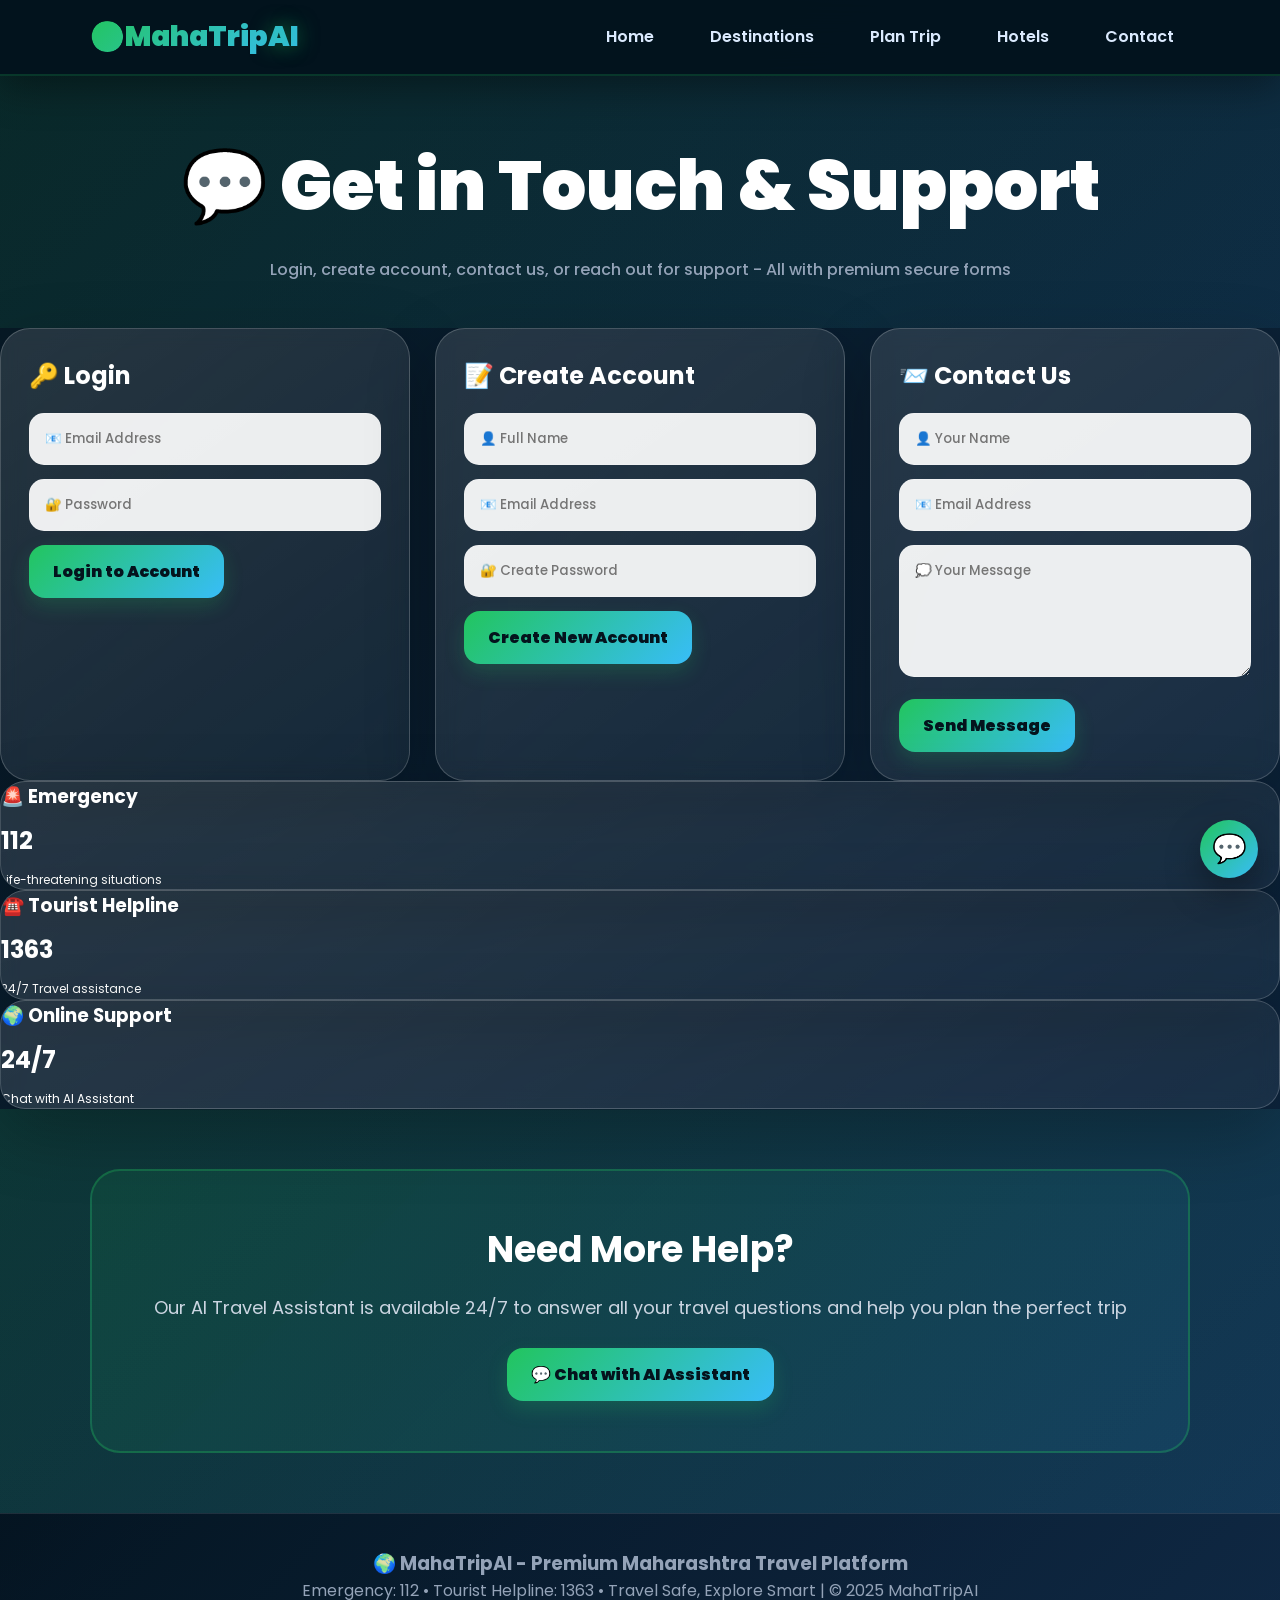
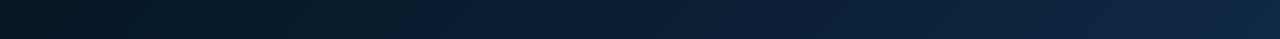
<file: contact.html>
<!DOCTYPE html><html><head><meta charset="UTF-8"><meta name="viewport" content="width=device-width,initial-scale=1"><title>💬 Contact & Support - MahaTrip</title><link href="https://fonts.googleapis.com/css2?family=Poppins:wght@300;400;600;800;900&display=swap" rel="stylesheet"><link rel="stylesheet" href="style.css"></head><body onload="layout()"><div class="page-head"><h1>💬 Get in Touch & Support</h1><p class="muted">Login, create account, contact us, or reach out for support - All with premium secure forms</p></div><section><div class="contact-wrap"><form class="glass form-card" onsubmit="validateForm(event)"><h2>🔑 Login</h2><input type="email" placeholder="📧 Email Address" required><input type="password" placeholder="🔐 Password" required minlength="6"><button class="btn">Login to Account</button></form><form class="glass form-card" onsubmit="validateForm(event)"><h2>📝 Create Account</h2><input placeholder="👤 Full Name" required><input type="email" placeholder="📧 Email Address" required><input type="password" placeholder="🔐 Create Password" required minlength="6"><button class="btn">Create New Account</button></form><form class="glass form-card" onsubmit="validateForm(event)"><h2>📨 Contact Us</h2><input placeholder="👤 Your Name" required><input type="email" placeholder="📧 Email Address" required><textarea placeholder="💭 Your Message" rows="5" required></textarea><button class="btn">Send Message</button></form></div></section><section><div class="feature-strip"><div class="glass"><h3>🚨 Emergency</h3><p style="font-size:24px;font-weight:bold;margin:10px 0">112</p><p style="font-size:12px">Life-threatening situations</p></div><div class="glass"><h3>☎️ Tourist Helpline</h3><p style="font-size:24px;font-weight:bold;margin:10px 0">1363</p><p style="font-size:12px">24/7 Travel assistance</p></div><div class="glass"><h3>🌍 Online Support</h3><p style="font-size:24px;font-weight:bold;margin:10px 0">24/7</p><p style="font-size:12px">Chat with AI Assistant</p></div></div></section><section class="cta-section"><div class="cta-box"><h2>Need More Help?</h2><p>Our AI Travel Assistant is available 24/7 to answer all your travel questions and help you plan the perfect trip</p><button class="btn" onclick="chatOpen()">💬 Chat with AI Assistant</button></div></section><script src="app.js"></script></body></html>
</file>
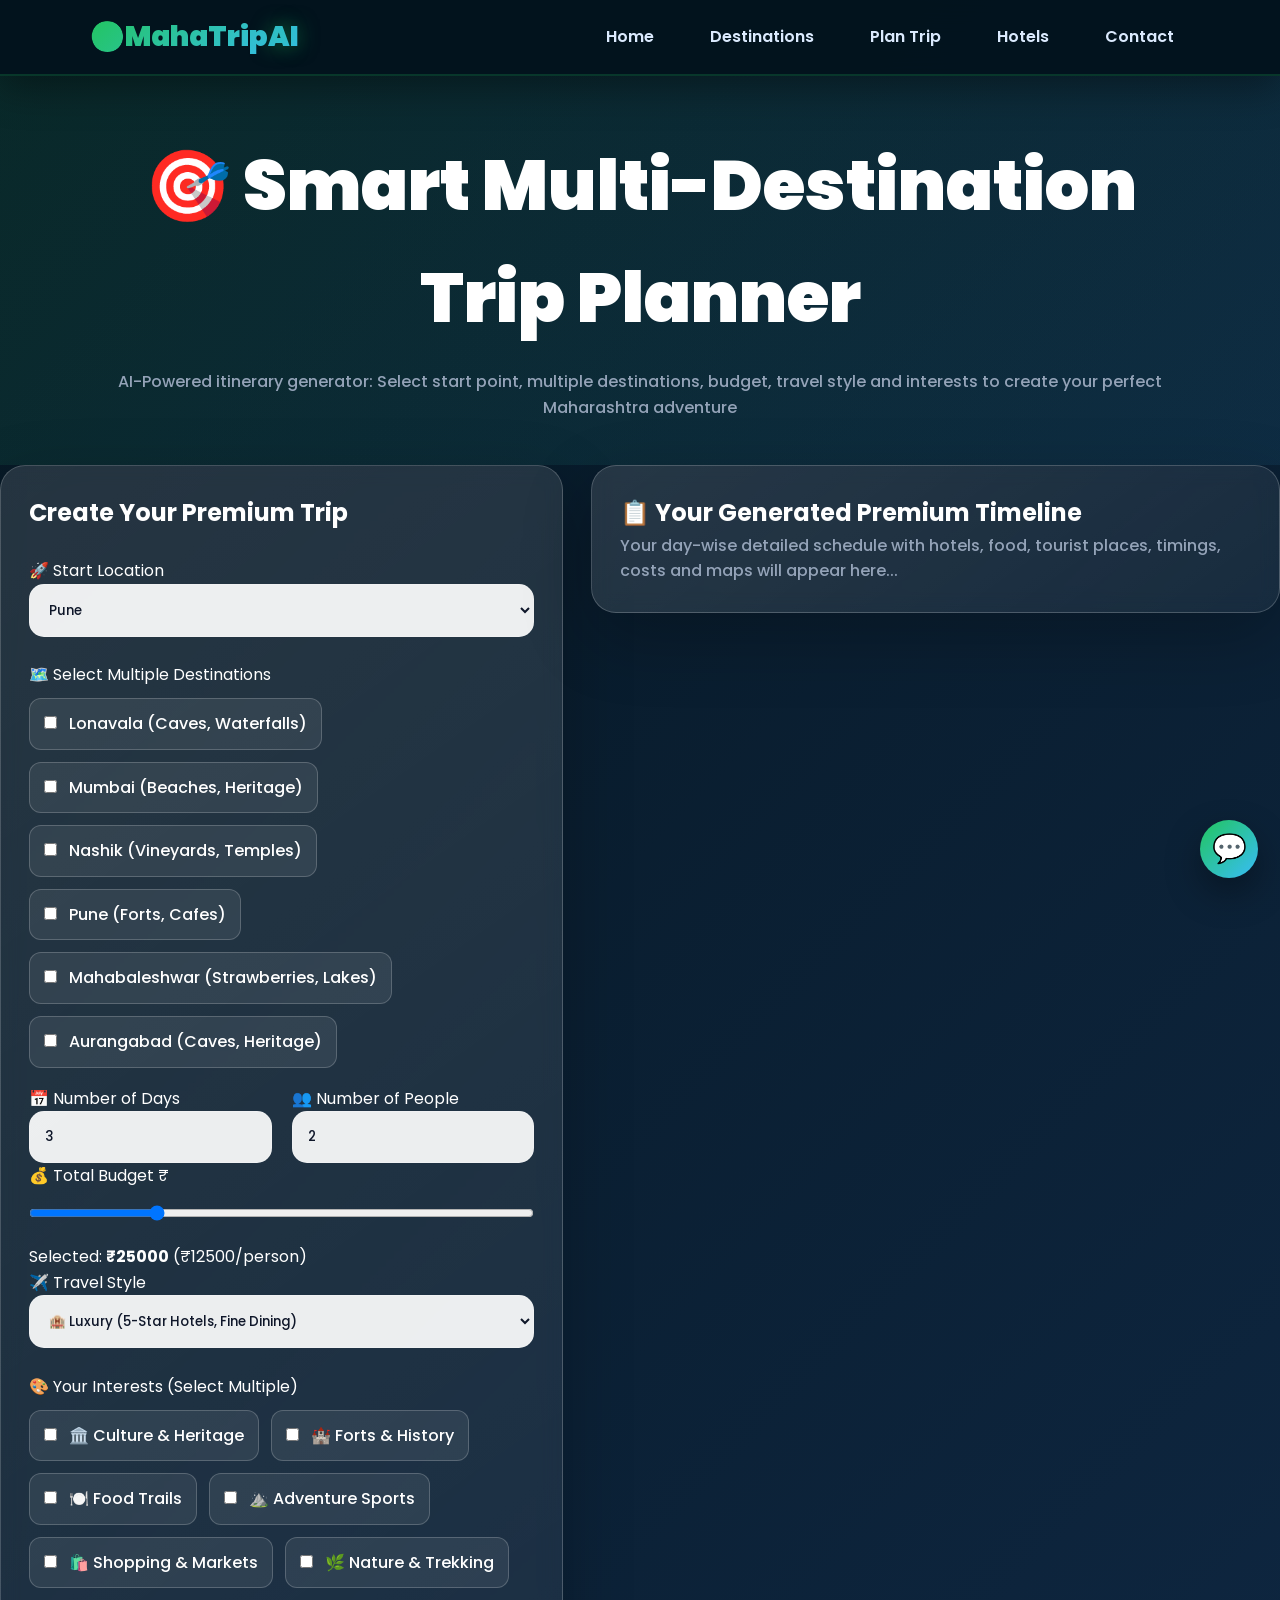
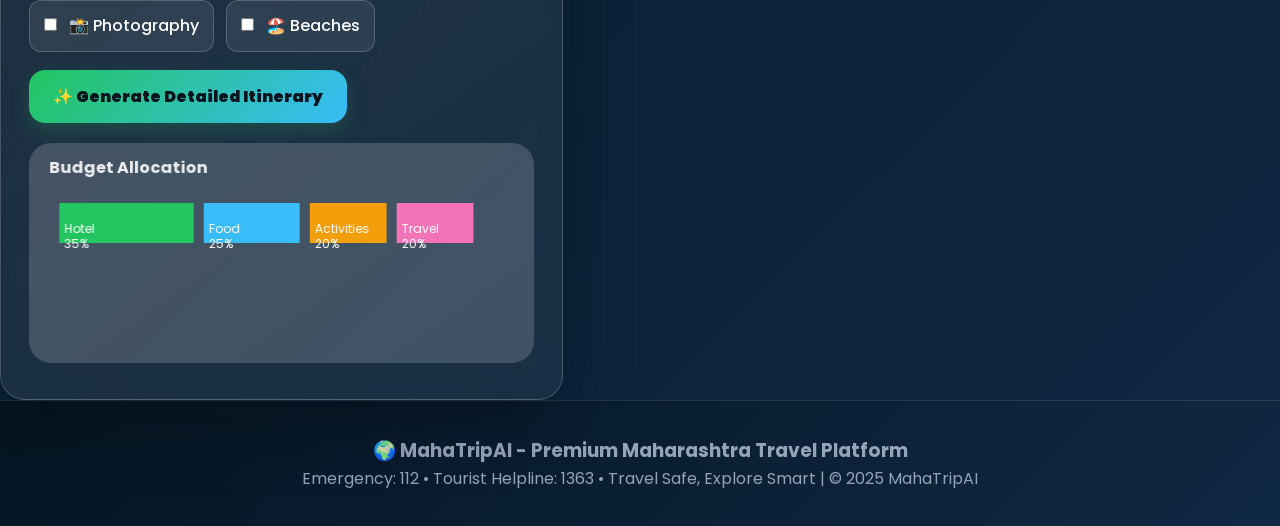
<file: planner.html>
<!DOCTYPE html><html><head><meta charset="UTF-8"><meta name="viewport" content="width=device-width,initial-scale=1"><title>Smart Trip Planner - MahaTrip AI</title><link href="https://fonts.googleapis.com/css2?family=Poppins:wght@300;400;600;800;900&display=swap" rel="stylesheet"><link rel="stylesheet" href="style.css"></head><body onload="layout();drawChart()"><div class="page-head"><h1>🎯 Smart Multi-Destination Trip Planner</h1><p class="muted">AI-Powered itinerary generator: Select start point, multiple destinations, budget, travel style and interests to create your perfect Maharashtra adventure</p></div><section class="planner"><form class="glass" onsubmit="planTrip(event)"><h2>Create Your Premium Trip</h2><br><label>🚀 Start Location</label><select id="start"><option>Pune</option><option>Mumbai</option><option>Nashik</option><option>Lonavala</option><option>Aurangabad</option><option>Mahabaleshwar</option></select><br><br><label>🗺️ Select Multiple Destinations</label><div class="checks"><label><input class="destCheck" type="checkbox" value="Lonavala"> Lonavala (Caves, Waterfalls)</label><label><input class="destCheck" type="checkbox" value="Mumbai"> Mumbai (Beaches, Heritage)</label><label><input class="destCheck" type="checkbox" value="Nashik"> Nashik (Vineyards, Temples)</label><label><input class="destCheck" type="checkbox" value="Pune"> Pune (Forts, Cafes)</label><label><input class="destCheck" type="checkbox" value="Mahabaleshwar"> Mahabaleshwar (Strawberries, Lakes)</label><label><input class="destCheck" type="checkbox" value="Aurangabad"> Aurangabad (Caves, Heritage)</label></div><div class="form-row"><div><label>📅 Number of Days</label><input id="days" type="number" min="1" max="10" value="3"></div><div><label>👥 Number of People</label><input id="people" type="number" min="1" max="20" value="2"></div></div><label>💰 Total Budget ₹</label><input id="budget" type="range" min="3000" max="100000" value="25000" oninput="bval.innerText=this.value"><p>Selected: <b>₹<span id="bval">25000</span></b> (₹<span id="perPersonBudget">12500</span>/person)</p><script>document.getElementById('budget').oninput=function(){let budget=parseInt(this.value),people=parseInt(document.getElementById('people').value);document.getElementById('bval').innerText=budget;document.getElementById('perPersonBudget').innerText=Math.floor(budget/people||1)};document.getElementById('people').oninput=function(){let budget=parseInt(document.getElementById('budget').value),people=parseInt(this.value);document.getElementById('perPersonBudget').innerText=Math.floor(budget/people||1)}</script><label>✈️ Travel Style</label><select id="style"><option value="Luxury">🏨 Luxury (5-Star Hotels, Fine Dining)</option><option value="Budget">💚 Budget (Affordable stays, Local food)</option><option value="Family">👨‍👩‍👧‍👦 Family (Kid-friendly, Safe activities)</option><option value="Adventure">🏔️ Adventure (Trekking, Water sports)</option><option value="Relaxed">☕ Relaxed (Spas, Wellness, Leisure)</option></select><br><br><label>🎨 Your Interests (Select Multiple)</label><div class="checks"><label><input class="interest" type="checkbox" value="Culture"> 🏛️ Culture & Heritage</label><label><input class="interest" type="checkbox" value="Forts"> 🏰 Forts & History</label><label><input class="interest" type="checkbox" value="Food"> 🍽️ Food Trails</label><label><input class="interest" type="checkbox" value="Adventure"> ⛰️ Adventure Sports</label><label><input class="interest" type="checkbox" value="Shopping"> 🛍️ Shopping & Markets</label><label><input class="interest" type="checkbox" value="Nature"> 🌿 Nature & Trekking</label><label><input class="interest" type="checkbox" value="Photography"> 📸 Photography</label><label><input class="interest" type="checkbox" value="Beaches"> 🏖️ Beaches</label></div><button type="submit" class="btn">✨ Generate Detailed Itinerary</button><canvas id="budgetCanvas" width="500" height="220"></canvas></form><div class="glass" style="padding:28px"><h2>📋 Your Generated Premium Timeline</h2><p class="muted">Your day-wise detailed schedule with hotels, food, tourist places, timings, costs and maps will appear here...</p><div id="planResult"></div></div></section><script src="app.js"></script></body></html>
</file>
<file: style.css>
*{margin:0;padding:0;box-sizing:border-box;font-family:'Poppins',Arial,sans-serif}body{background:linear-gradient(135deg,#061722 0%,#0f2844 100%);color:white;overflow-x:hidden;line-height:1.6}a{text-decoration:none;color:inherit}.navbar{height:76px;padding:0 7%;position:fixed;top:0;width:100%;z-index:99;display:flex;justify-content:space-between;align-items:center;background:rgba(3,18,29,.95);backdrop-filter:blur(25px);border-bottom:2px solid rgba(34,197,94,.2);box-shadow:0 10px 40px rgba(0,0,0,.4)}.logo{font-size:28px;font-weight:900;background:linear-gradient(135deg,#22c55e,#38bdf8);-webkit-background-clip:text;-webkit-text-fill-color:transparent;background-clip:text}.logo span,.green{color:#22c55e;text-shadow:0 0 20px rgba(34,197,94,.5)}.navlinks{display:flex;gap:24px;align-items:center}.navlinks a{font-weight:600;color:#dbeafe;transition:.3s;padding:8px 16px;border-radius:8px;position:relative}.navlinks a:hover{color:#22c55e;background:rgba(34,197,94,.1)}.menu{display:none;background:none;border:0;color:white;font-size:28px;cursor:pointer}.hero{min-height:100vh;background:linear-gradient(135deg,rgba(0,0,0,.7),rgba(6,23,34,.5)),url('https://images.unsplash.com/photo-1500530855697-b586d89ba3ee?auto=format&fit=crop&w=1800&q=80') center/cover;display:flex;align-items:center;padding:120px 7% 70px;position:relative;overflow:hidden}.hero::before{content:'';position:absolute;top:0;left:0;right:0;bottom:0;background:radial-gradient(ellipse at center,transparent 0%,rgba(0,0,0,.3) 100%);pointer-events:none}.hero.small{min-height:55vh}.hero-content{max-width:900px;position:relative;z-index:2;animation:fadeInUp 1s ease-out}.badge,.tag{display:inline-block;padding:12px 20px;border-radius:99px;background:linear-gradient(135deg,rgba(34,197,94,.2),rgba(56,189,248,.2));border:1.5px solid rgba(34,197,94,.5);color:#86efac;font-weight:700;font-size:14px;text-transform:uppercase;letter-spacing:.5px}.hero h1{font-size:clamp(42px,8vw,86px);line-height:1.1;margin:22px 0;font-weight:900;letter-spacing:-2px;text-shadow:0 10px 30px rgba(0,0,0,.5)}.gradient-text{background:linear-gradient(135deg,#22c55e,#38bdf8);-webkit-background-clip:text;-webkit-text-fill-color:transparent;background-clip:text}.hero p{font-size:19px;color:#e2e8f0;line-height:1.8;max-width:800px;text-shadow:0 2px 8px rgba(0,0,0,.3)}.hero-buttons{display:flex;gap:16px;flex-wrap:wrap;margin:28px 0}.btn,.small,button{border:0;border-radius:16px;padding:14px 24px;background:linear-gradient(135deg,#22c55e,#38bdf8);font-weight:900;color:#04131d;cursor:pointer;transition:.3s;font-size:16px;box-shadow:0 8px 20px rgba(34,197,94,.2);position:relative;overflow:hidden}.btn:hover,.small:hover,button:hover{transform:translateY(-3px);box-shadow:0 12px 30px rgba(34,197,94,.3)}.btn:active{transform:translateY(-1px)}.outline{background:rgba(255,255,255,.1);color:white;border:2px solid rgba(34,197,94,.5);box-shadow:0 8px 20px rgba(34,197,94,.1)}.outline:hover{background:rgba(34,197,94,.1);border-color:#22c55e;box-shadow:0 8px 30px rgba(34,197,94,.2)}.search-card{display:flex;gap:12px;max-width:720px;padding:16px;border-radius:24px;background:rgba(255,255,255,.15);border:2px solid rgba(255,255,255,.3);backdrop-filter:blur(20px);animation:fadeInUp 1.2s ease-out}.search-card input{flex:1;padding:15px;border-radius:15px;border:0;background:rgba(255,255,255,.95);color:#0f172a;font-weight:600}.highlights{padding:80px 7%;background:linear-gradient(135deg,rgba(34,197,94,.05),rgba(56,189,248,.05))}.features-grid{display:grid;grid-template-columns:repeat(auto-fit,minmax(280px,1fr));gap:24px;margin-top:40px}.feature-box{padding:30px;background:linear-gradient(145deg,rgba(255,255,255,.12),rgba(255,255,255,.05));border:1px solid rgba(255,255,255,.2);border-radius:20px;transition:.3s;cursor:pointer}.feature-box:hover{transform:translateY(-8px);border-color:rgba(34,197,94,.5);background:linear-gradient(145deg,rgba(34,197,94,.1),rgba(56,189,248,.1))}.feature-icon{font-size:48px;margin-bottom:15px}.feature-box h3{margin:15px 0 10px;font-size:20px}.section{padding:80px 7%}.section-title{text-align:center;margin-bottom:50px}.section-title h2{font-size:clamp(30px,5vw,48px);font-weight:800;margin-bottom:10px}.section-title p,.muted{color:#94a3b8;font-weight:500}.mood-grid,.destination-grid,.hotel-grid,.form-grid{display:grid;grid-template-columns:repeat(auto-fit,minmax(260px,1fr));gap:26px}.mood-card,.place-card,.hotel-card,.glass,.info-card{background:linear-gradient(145deg,rgba(255,255,255,.12),rgba(255,255,255,.05));border:1px solid rgba(255,255,255,.2);box-shadow:0 24px 70px rgba(0,0,0,.24);border-radius:30px;overflow:hidden;transition:.4s;position:relative}.mood-card{padding:30px;min-height:240px}.mood-card:hover,.place-card:hover,.hotel-card:hover,.info-card:hover{transform:translateY(-10px);border-color:rgba(34,197,94,.5);box-shadow:0 30px 80px rgba(34,197,94,.15)}.mood-card::before{content:'';position:absolute;right:-55px;top:-55px;width:155px;height:155px;border-radius:50%;background:linear-gradient(135deg,#22c55e,#38bdf8);opacity:.1;transition:.5s}.mood-card:hover::before{opacity:.2;transform:scale(1.2)}.icon{font-size:46px;margin-bottom:20px}.mood-card h3,.place-card h3,.hotel-card h3{font-size:24px;margin:12px 0;font-weight:700}.mood-card p,.place-card p,.hotel-card p,.info-card p{color:#cbd5e1;line-height:1.6}.place-card img,.hotel-card img,.info-card img{width:100%;height:235px;object-fit:cover}.card-overlay{padding:24px;position:relative;z-index:2}.mini{display:flex;justify-content:space-between;gap:10px;color:#86efac;margin:15px 0}.weather-box{padding:40px;border-radius:34px;display:grid;grid-template-columns:1fr 1.4fr;gap:40px;background:linear-gradient(135deg,rgba(34,197,94,.15),rgba(56,189,248,.12)),rgba(255,255,255,.08);border:1px solid rgba(255,255,255,.2);box-shadow:0 20px 60px rgba(0,0,0,.2)}.weather-content{display:flex;flex-direction:column;justify-content:center}.weather-grid{display:grid;grid-template-columns:repeat(2,1fr);gap:18px}.weather-card{padding:24px;border-radius:24px;background:rgba(255,255,255,.1);border:1px solid rgba(255,255,255,.2);transition:.3s;text-align:center}.weather-card:hover{background:rgba(34,197,94,.1);border-color:rgba(34,197,94,.4)}.weather-card h2{color:#86efac;font-size:36px;margin:10px 0}.page-head{padding:130px 7% 45px;text-align:center;background:linear-gradient(135deg,rgba(34,197,94,.1),rgba(56,189,248,.08))}.page-head h1{font-size:clamp(36px,7vw,70px);font-weight:900;margin-bottom:15px}.details-hero{display:grid;grid-template-columns:1.1fr .9fr;gap:30px;align-items:center}.details-hero img{width:100%;height:430px;object-fit:cover;border-radius:34px}.chips{display:flex;gap:14px;flex-wrap:wrap;margin-top:18px}.chip{padding:14px 18px;border-radius:18px;background:rgba(255,255,255,.1);border:1px solid rgba(255,255,255,.2);transition:.3s}.chip:hover{background:rgba(34,197,94,.2);border-color:rgba(34,197,94,.5)}.map{width:100%;height:360px;border:0;border-radius:30px;margin-top:22px}.planner{display:grid;grid-template-columns:.9fr 1.1fr;gap:28px;align-items:start}.planner form{padding:28px}.glass{background:linear-gradient(145deg,rgba(255,255,255,.12),rgba(255,255,255,.05));border:1px solid rgba(255,255,255,.2);backdrop-filter:blur(10px);border-radius:25px}.form-row{display:grid;grid-template-columns:1fr 1fr;gap:20px}.checks{display:flex;gap:12px;flex-wrap:wrap;margin:10px 0 18px}.checks label{padding:12px 14px;background:rgba(255,255,255,.08);border-radius:12px;border:1px solid rgba(255,255,255,.2);cursor:pointer;transition:.2s;font-weight:500}.checks label:hover{background:rgba(34,197,94,.15);border-color:rgba(34,197,94,.4)}.checks input{width:auto;margin-right:8px}.timeline{padding:25px;margin:18px 0;border-left:5px solid #22c55e;border-radius:18px;background:rgba(34,197,94,.08);animation:slideInLeft .5s ease-out}.timeline p{margin:11px 0;color:#e2e8f0}.day-schedule{padding:20px;margin:18px 0;background:rgba(255,255,255,.06);border-radius:18px;border:1px solid rgba(34,197,94,.3)}.day-header{font-size:18px;font-weight:700;color:#86efac;margin-bottom:15px;padding:10px;background:rgba(34,197,94,.1);border-radius:10px}.timeline-item{display:grid;grid-template-columns:120px 1fr;gap:20px;margin:15px 0}.timeline-item time{font-weight:700;color:#86efac}.trip-summary{padding:20px;background:rgba(255,255,255,.08);border-radius:18px;border:1px solid rgba(34,197,94,.3);margin-top:15px}.trip-meta{display:grid;grid-template-columns:repeat(auto-fit,minmax(200px,1fr));gap:15px;margin-top:15px}.trip-meta div{padding:12px;background:rgba(34,197,94,.1);border-radius:10px;border-left:3px solid #22c55e}.budget-breakdown{padding:15px;background:rgba(56,189,248,.1);border-radius:10px;font-size:13px;margin-top:15px}.result-actions{padding:20px;display:flex;gap:14px;flex-wrap:wrap}.contact-wrap{display:grid;grid-template-columns:repeat(auto-fit,minmax(290px,1fr));gap:25px}.form-card{padding:28px;border-radius:30px;background:linear-gradient(145deg,rgba(255,255,255,.12),rgba(255,255,255,.05));border:1px solid rgba(255,255,255,.2)}.form-card h2{margin-bottom:18px}.form-card input,.form-card textarea{margin-bottom:14px;width:100%}.chat{position:fixed;right:22px;bottom:22px;width:58px;height:58px;border-radius:50%;display:grid;place-items:center;background:linear-gradient(135deg,#22c55e,#38bdf8);z-index:100;color:#03111c;font-size:28px;box-shadow:0 15px 35px rgba(0,0,0,.35);cursor:pointer;transition:.3s;animation:bounce 2s infinite}.chat:hover{transform:scale(1.1)}.chatbox{position:fixed;right:22px;bottom:92px;width:300px;padding:20px;border-radius:24px;background:linear-gradient(145deg,rgba(13,37,52,.95),rgba(15,40,68,.95));border:1px solid rgba(255,255,255,.2);z-index:100;display:none;box-shadow:0 20px 50px rgba(0,0,0,.4);animation:slideUp .3s ease-out}.chatbox.open{display:block}.chatbox input{margin:12px 0;padding:10px;border-radius:10px;border:0;background:rgba(255,255,255,.9)}.chatbox p{color:#cbd5e1;margin:10px 0;font-size:13px}.reply-text{color:#86efac;font-weight:600}footer{padding:35px 7%;text-align:center;background:linear-gradient(135deg,rgba(3,18,29,.8),rgba(15,40,68,.8));color:#94a3b8;border-top:1px solid rgba(255,255,255,.1)}.login-tab{display:flex;gap:10px;margin-bottom:18px}.price-tag{color:#86efac;font-size:18px;font-weight:700}.city-type{color:#94a3b8;font-size:14px}.food-chip,.stay-chip{padding:15px;margin:10px 0;background:rgba(34,197,94,.1);border-left:3px solid #22c55e;border-radius:10px}.food-chip b,.stay-chip b{color:#86efac}.gray{color:#94a3b8;font-size:13px}.card-info{display:flex;flex-direction:column;gap:10px}.info-card{display:grid;grid-template-columns:120px 1fr;gap:15px;padding:15px !important}.info-card img{height:120px;width:120px}.cta-section{padding:60px 7%;background:linear-gradient(135deg,rgba(34,197,94,.15),rgba(56,189,248,.1))}.cta-box{text-align:center;padding:50px;background:linear-gradient(135deg,rgba(34,197,94,.1),rgba(56,189,248,.08));border:2px solid rgba(34,197,94,.3);border-radius:30px}.cta-box h2{font-size:36px;margin-bottom:15px}.cta-box p{font-size:18px;color:#cbd5e1;margin-bottom:25px}.btn.small{padding:10px 18px;font-size:14px}@keyframes fadeInUp{from{opacity:0;transform:translateY(30px)}to{opacity:1;transform:translateY(0)}}@keyframes slideInLeft{from{opacity:0;transform:translateX(-30px)}to{opacity:1;transform:translateX(0)}}@keyframes bounce{0%,100%{transform:translateY(0)}50%{transform:translateY(-10px)}}@keyframes slideUp{from{opacity:0;transform:translateY(20px)}to{opacity:1;transform:translateY(0)}}input,select,textarea{width:100%;padding:15px;border-radius:15px;border:1px solid rgba(255,255,255,.2);background:rgba(255,255,255,.92);outline:0;color:#0f172a;font-weight:500}input[type="number"]::-webkit-outer-spin-button,input[type="number"]::-webkit-inner-spin-button{-webkit-appearance:none;margin:0}canvas{width:100%;height:220px;background:rgba(255,255,255,.08);border-radius:22px;margin-top:20px}@media(max-width:900px){.navlinks{display:none;position:absolute;top:76px;right:7%;background:rgba(13,37,52,.98);padding:20px;border-radius:15px;flex-direction:column;backdrop-filter:blur(15px);border:1px solid rgba(255,255,255,.2);z-index:98}.navlinks.show{display:flex}.menu{display:block}.weather-box,.details-hero,.planner{grid-template-columns:1fr}.hero{padding-top:105px}.search-card{flex-direction:column}.weather-grid{grid-template-columns:1fr}.features-grid{grid-template-columns:1fr}.form-row{grid-template-columns:1fr}}@media(max-width:560px){section{padding:60px 5%}.hero-buttons{flex-direction:column}.btn{text-align:center;width:100%}.hero{min-height:90vh}.details-hero img{height:280px}.weather-box{padding:25px}.page-head{padding:100px 5% 30px}.planner{padding:15px}.timeline-item{grid-template-columns:80px 1fr;gap:10px}.timeline-item time{font-size:12px}.trip-meta{grid-template-columns:1fr}.cta-box{padding:30px}}
</file>
